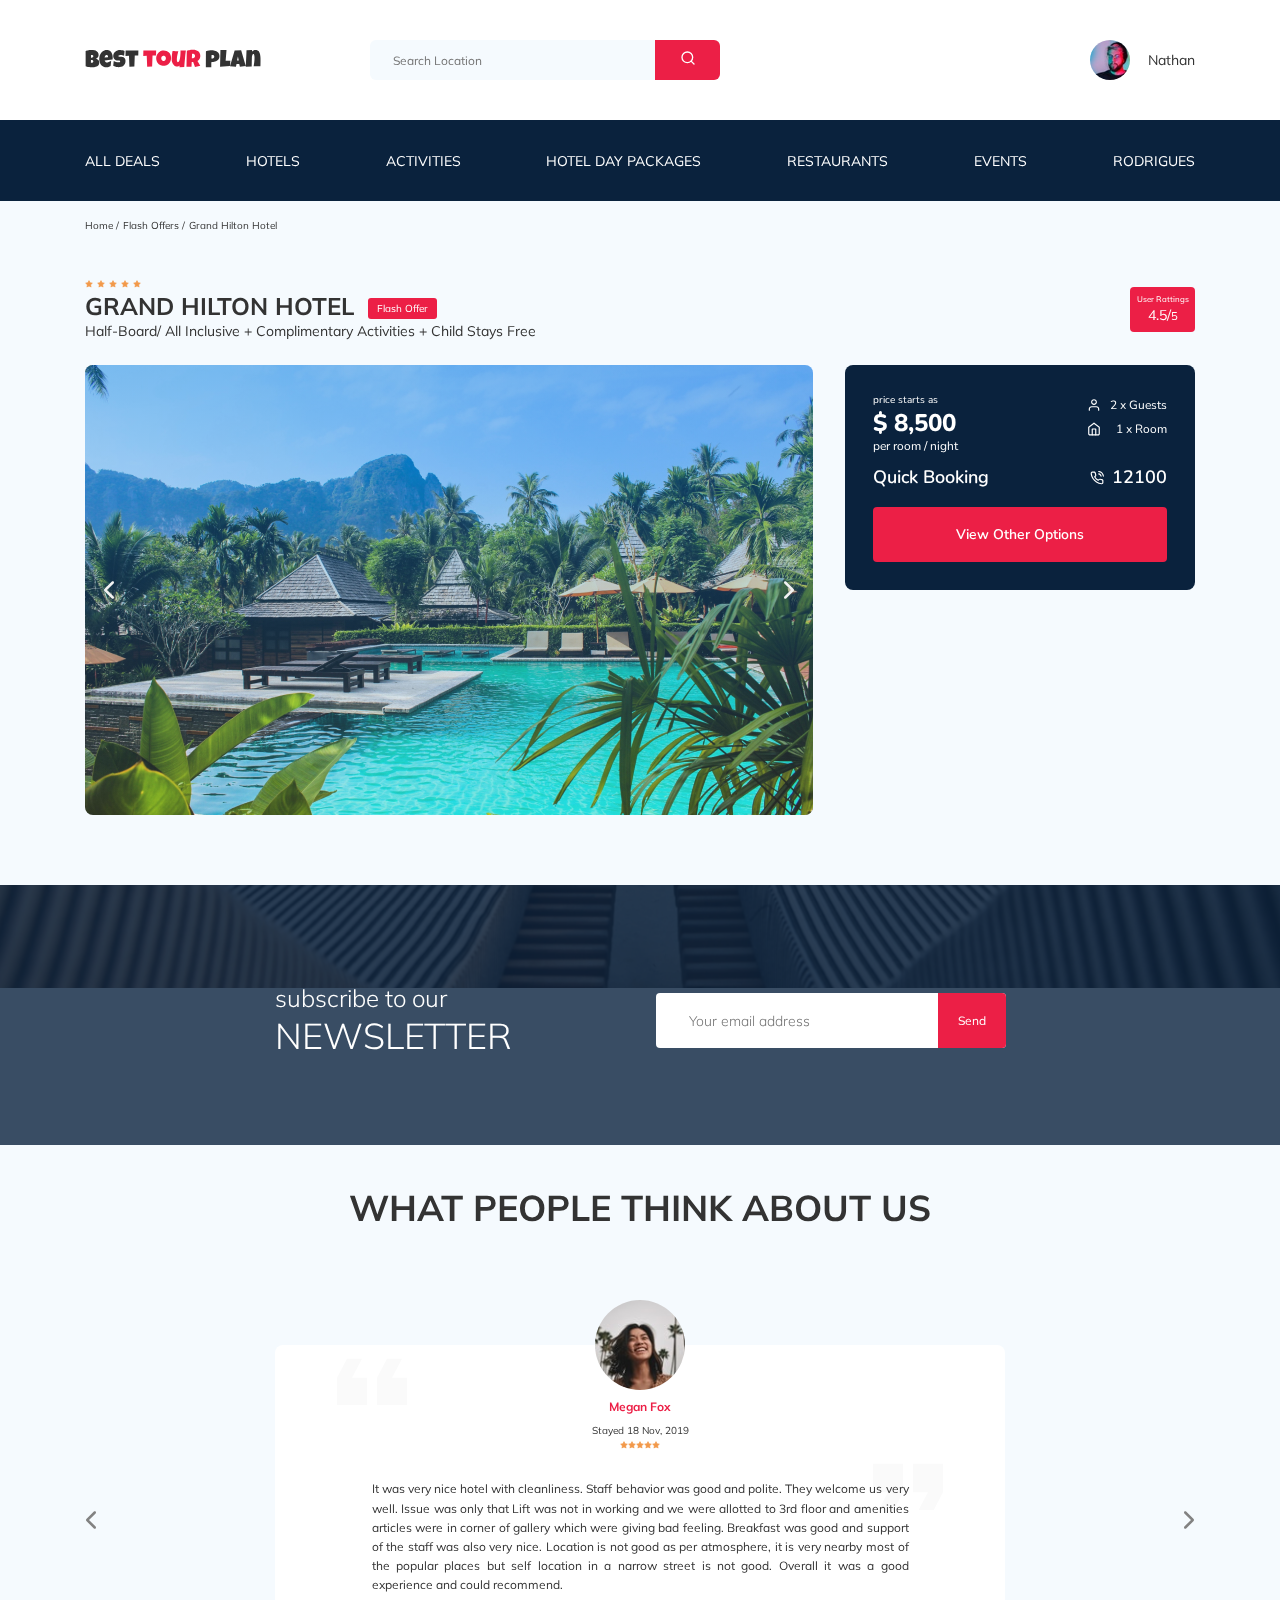
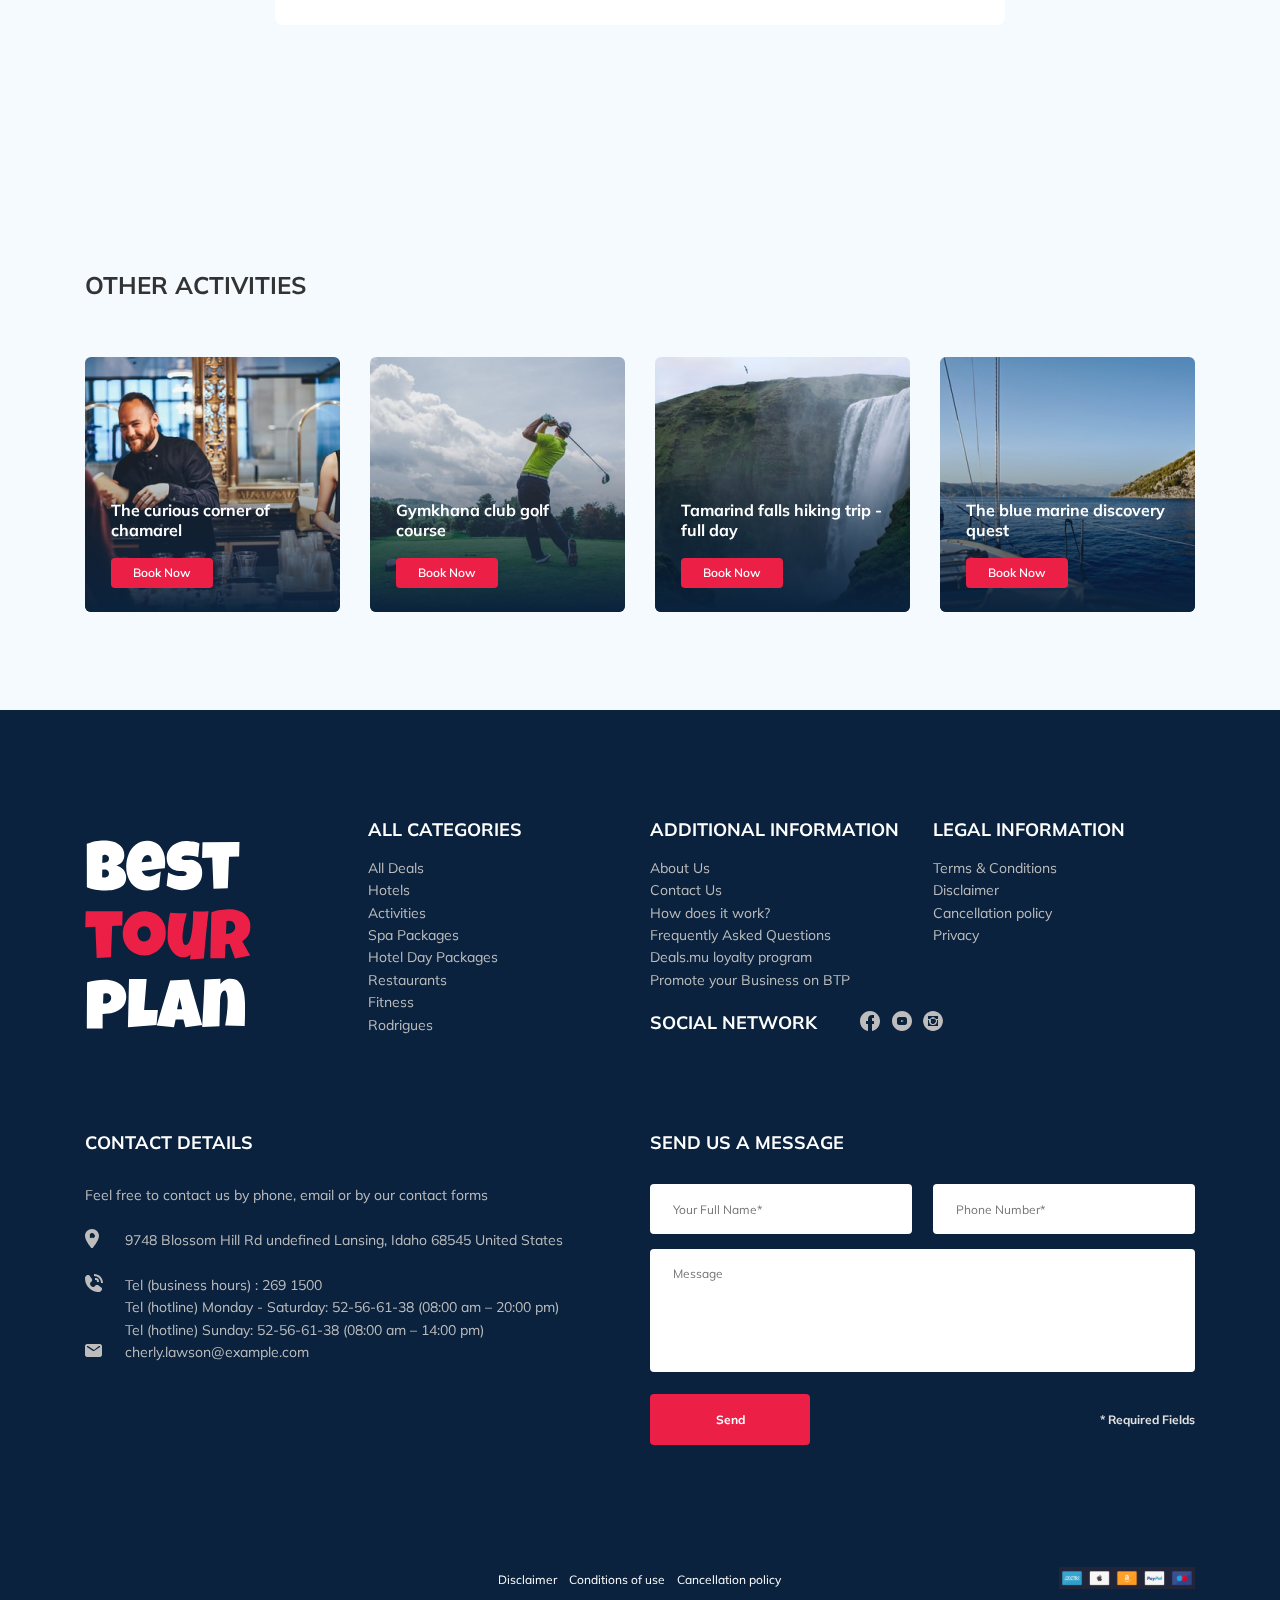
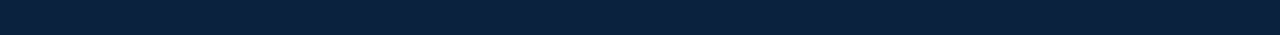
<file: index.html>
<!DOCTYPE html>
<html lang="en">
<head>
    <meta charset="UTF-8">
    <meta http-equiv="X-UA-Compatible" content="IE=edge">
    <meta name="viewport" content="width=device-width, initial-scale=1.0">
    <title>Best Tour Plan - Hotel Booking</title>
    <link rel="shortcut icon" href="favicon.ico" type="image/x-icon">
    <link rel="icon" href="favicon.ico" type="image/x-icon">
    <link href="https://fonts.googleapis.com/css2?family=Mulish:wght@400;700&family=Nunito:wght@400;600;700;800&display=swap" rel="stylesheet"/>
    <link rel="stylesheet" href="css/swiper-bundle.min.css">
    <link rel="stylesheet" href="css/style.css"/>
</head>
<body>
    <header class="navbar navbar__mobile_fixed">
        <div class="container">
            <div class="navbar-top">
                <a href="#" class="logo">
                    <img src="img/horizontal-logo.svg" alt="logo:Best Tour Plan" class="logo__image">
                </a>
                <form action="#" class="search navbar__search navbar__search_mobile_hidden">
                    <input type="text" class="search__input" placeholder="Search Location">
                    <button class="search__button">
                        <img src="img/search.svg" alt="Icon: search">
                    </button>
                </form>
                <a href="#" class="user navbar__user navbar__user_mobile_hidden">
                    <img src="img/user-avatar.jpg" alt="Avatar: Nathan" class="user__avatar"/>
                
                <span class="user__name">Nathan</span>
                </a>
                <button class="menu-button navbar-top__menu-button">
                    <span class="menu-button__line"></span>
                    <span class="menu-button__line"></span>
                    <span class="menu-button__line"></span>
                </button>
            </div>
            </div>
            <div class="navbar-bottom">
                <div class="container">
            <nav class="navbar-menu">
                 <ul class="navbar-menu__list">
                     <li class="navbar-menu__item navbar-menu__item_mobile_visible">
                    <a href="#" class="user navbar__user navbar__user_mobile_visible">
                    <img src="img/user-avatar.jpg" alt="Avatar: Nathan" class="user__avatar"/>
                <span class="user__name">Nathan</span>
                </a>
                </li>
                     <li class="navbar-menu__item navbar-menu__item_mobile_visible">
                         <form action="#" class="search navbar__search navbar__search_mobile_visible">
                    <input type="text" class="search__input" placeholder="Search Location">
                    <button class="search__button">
                        <img src="img/search.svg" alt="Icon: search">
                    </button>
                </form>
                     </li>
                <li class="navbar-menu__item"><a href="#" class="navbar-menu__link">All Deals</a></li>
                <li class="navbar-menu__item"><a href="#" class="navbar-menu__link">Hotels</a></li>
                <li class="navbar-menu__item"><a href="#" class="navbar-menu__link">Activities</a></li>
                <li class="navbar-menu__item"><a href="#" class="navbar-menu__link">Hotel Day Packages</a></li>
                <li class="navbar-menu__item"><a href="#" class="navbar-menu__link">Restaurants</a></li>
                <li class="navbar-menu__item"><a href="#" class="navbar-menu__link">Events</a></li>
                <li class="navbar-menu__item"><a href="#" class="navbar-menu__link">Rodrigues</a></li>
                </ul>
            </nav>
            </div>
            </div>
    </header>
    <div class="container">
    <nav class="breadcrumb">
        <ul class="breadcrumb-list">
            <li class="breadcrumb-list__item">
                <a href="#" class="breadcrumb-list__link">Home</a>
            </li>
            <li class="breadcrumb-list__item">
                <a href="#" class="breadcrumb-list__link">Flash Offers</a>
            </li>
            <li class="breadcrumb-list__item">
                Grand Hilton Hotel
            </li>
        </ul>
    </nav>
    </div>
    <section class="hotel">
        <div class="container">
            <div class="hotel-info">
                <div class="hotel-info__text">
                    <div class="hotel-wrapper">
                    <div class="stars hotel-wrapper__stars">
                        <img class="hotel-wrapper__star" src="img/star.svg" alt="star"/>
                        <img class="hotel-wrapper__star" src="img/star.svg" alt="star"/>
                        <img class="hotel-wrapper__star" src="img/star.svg" alt="star"/>
                        <img class="hotel-wrapper__star" src="img/star.svg" alt="star"/>
                        <img class="hotel-wrapper__star" src="img/star.svg" alt="star"/>
                    </div>
                <h1 class="hotel-name hotel-info__name">GRAND HILTON HOTEL</h1>
                <span class="offer hotel-info__offer">Flash Offer</span>
                </div>
                <p class="hotel-description hotel-info__description">Half-Board/ All Inclusive + Complimentary Activities + Child Stays Free</p>
                </div>
                <div data-toggle="modal" data-href="#rating-modal" class="rating hotel-info__rating">
                    <span class="rating__text">User Rattings</span>
                    <span class="rating__counter">4.5/<small>5</small></span>
                </div>
            </div>
            <div class="hotel-grid">
                    <div class="swiper-container hotel-slider hotel__slider">
  <!-- Additional required wrapper -->
  <div class="swiper-wrapper">
    <div class="swiper-slide hotel-slider__item">
        <img class="hotel-slider__image" src="img/slide-1.jpg" alt="slide-1">
    </div>
    <div class="swiper-slide hotel-slider__item">
        <img class="hotel-slider__image" src="img/slide-2.jpg" alt="slide-2">
    </div>
    <div class="swiper-slide hotel-slider__item">
        <img class="hotel-slider__image" src="img/slide-3.jpg" alt="slide-3">
    </div>
    <div class="swiper-slide hotel-slider__item">
        <img class="hotel-slider__image" src="img/slide-4.jpg" alt="slide-4">
    </div>
    <div class="swiper-slide hotel-slider__item">
        <img class="hotel-slider__image" src="img/slide-5.jpg" alt="slide-5">
    </div>
  </div>
  <!-- If we need navigation buttons -->
  <button class="hotel-slider__button hotel-slider__button--prev"></button>
  <button class="hotel-slider__button hotel-slider__button--next"></button>
</div>
    <div class="hotel-right">
    <div class="booking">
        <div class="booking__info"> 
            <div class="booking__price">
                <span class="booking__start">price starts as</span>
                <strong class="booking__pricetag">$ 8,500</strong>
                <span class="booking__per-room">per room / night</span>
            </div>
            <div class="booking__room">
                <div class="booking__text">
                    <img src="img/user.svg" alt="Icon: user" class="booking__icon">
                    <span class="booking__description">2 x Guests</span>
                </div>
                <div class="booking__text">
                    <img src="img/home.svg" alt="Icon: user" class="booking__icon">
                    <span class="booking__description">1 x Room</span>
                </div>
            </div>
        </div>
            <div class="booking__call-center">
                <span class="booking__heading">Quick Booking</span>
                <a class="booking__number" href="tel:12100">
                    <img src="img/phone-call.svg" alt="Icon: phone">
                    <span class="booking__num">12100</span>
                </a>
            </div>
            <button data-toggle="modal" data-href="#booking-modal"class="button booking__button">View Other Options</button>
    </div>
    <div id="map" class="mymap"></div> 
</div>
    </div>
            </div>
    </section>
        <section class="newsletter">
            <div class="parallax-window" data-parallax="scroll" data-image-src="img/newsletter-bg.jpg">
        <div class="newsletter-wrapper">
            <h2 class="newsletter-title">
                subscribe to our
                <span class="newsletter-title__strong">Newsletter</span>
            </h2>
            <form action="send.php" method="POST" class="subscribe newsletter__subscribe">
                    <input type="email" class="subscribe__input" placeholder="Your email address" name="adress">
                    <button class="subscribe__button">Send</button>
                </form>
        </div>
        </div>
        </section>
    <section class="reviews">
        <div class="container">
            <h2 class="reviews__title">What people think about us</h2>
            <div class="swiper-container reviews-slider">
  <div class="swiper-wrapper">
    <div class="swiper-slide">
        <div class="reviews-slider__item">
            <div class="reviews-slider__profile">
                <img src="img/reviews-avatar.jpg" alt="Photo: Megan Fox" class="reviews-slider__avatar"/>
                <h3 class="reviews-slider__username">Megan Fox</h3>
                <span class="reviews-slider__date">Stayed 18 Nov, 2019</span>
                <div class="reviews-slider__rating">
                        <img class="reviews-slider__star" src="img/star.svg" alt="star"/>
                        <img class="reviews-slider__star" src="img/star.svg" alt="star"/>
                        <img class="reviews-slider__star" src="img/star.svg" alt="star"/>
                        <img class="reviews-slider__star" src="img/star.svg" alt="star"/>
                        <img class="reviews-slider__star" src="img/star.svg" alt="star"/>
                    </div>
            </div>
            <p class="reviews-slider__text">It was very nice hotel with cleanliness. Staff behavior was good and polite. They welcome us very well. Issue was only that Lift was not in working and we were allotted to 3rd floor and amenities articles were in corner of gallery which were giving bad feeling. Breakfast was good and support of the staff was also very nice. Location is not good as per atmosphere, it is very nearby most of the popular places but self location in a narrow street is not good. Overall it was a good experience and could recommend. </p>
        </div>
    </div>
    <div class="swiper-slide">
        <div class="reviews-slider__item">
            <div class="reviews-slider__profile">
                <img src="img/reviews-avatar-2.jpg" alt="Photo: Klark Kent" class="reviews-slider__avatar"/>
                <h3 class="reviews-slider__username">Klark Kent</h3>
                <span class="reviews-slider__date">Stayed 18 Dec, 2020</span>
                <div class="reviews-slider__rating">
                        <img class="reviews-slider__star" src="img/star.svg" alt="star"/>
                        <img class="reviews-slider__star" src="img/star.svg" alt="star"/>
                        <img class="reviews-slider__star" src="img/star.svg" alt="star"/>
                        <img class="reviews-slider__star" src="img/star.svg" alt="star"/>
                        <img class="reviews-slider__star" src="img/star.svg" alt="star"/>
                    </div>
            </div>
            <p class="reviews-slider__text">Lorem ipsum dolor sit amet consectetur adipisicing elit. Alias architecto reprehenderit laboriosam officiis esse accusantium est reiciendis soluta repellat? Quis soluta ducimus, aliquam nisi fugiat neque sint fugit a consequuntur voluptas reprehenderit reiciendis! Commodi, ducimus magni sunt eligendi ab neque et sequi, quidem, ipsa optio vel nihil. Deserunt, quos doloribus.</p>
        </div>
    </div>
    <div class="swiper-slide">
        <div class="reviews-slider__item">
            <div class="reviews-slider__profile">
                <img src="img/reviews-avatar-3.jpg" alt="Photo: Liam Mason" class="reviews-slider__avatar"/>
                <h3 class="reviews-slider__username">Liam Mason</h3>
                <span class="reviews-slider__date">Stayed 18 Mar, 2021</span>
                <div class="reviews-slider__rating">
                        <img class="reviews-slider__star" src="img/star.svg" alt="star"/>
                        <img class="reviews-slider__star" src="img/star.svg" alt="star"/>
                        <img class="reviews-slider__star" src="img/star.svg" alt="star"/>
                        <img class="reviews-slider__star" src="img/star.svg" alt="star"/>
                        <img class="reviews-slider__star" src="img/star.svg" alt="star"/>
                    </div>
            </div>
            <p class="reviews-slider__text">Lorem ipsum dolor sit amet consectetur adipisicing elit. Officiis dignissimos iusto eaque autem accusamus nemo debitis illum, ullam facere qui sit enim dolor commodi animi molestias aperiam atque. Distinctio sit esse debitis minima, quaerat quod reiciendis ducimus aspernatur! Accusamus, obcaecati cumque ad deserunt ullam voluptatem vel sequi nemo nam natus ducimus repellat quo minus minima, laboriosam quam! Ullam ab similique debitis sint modi deserunt saepe in consequatur ratione, sed dolore, ea odit delectus cum doloremque quasi quas non quos minima nihil reprehenderit vitae. Nemo harum eligendi dolore veritatis incidunt laborum, aliquam, a modi magnam placeat ducimus obcaecati delectus repellendus blanditiis fugit molestias accusantium ex voluptate quam quos quae at excepturi necessitatibus. Optio officia ex magni quis quibusdam, autem explicabo perferendis impedit accusamus perspiciatis sequi, enim distinctio voluptatum aliquid? Maiores at expedita vel aliquam corporis similique magnam! </p>
        </div>
    </div>
    </div> 
          <button class="reviews-slider__button reviews-slider__button--prev"></button>
          <button class="reviews-slider__button reviews-slider__button--next"></button>
            </div>
        </div>
    </section>
    <section class="activities">
        <div class="container">
            <h2 class="activities__title">Other Activities</h2>
            <div class="activities-wrapper">
                <div class="card activities__card--card1">
                    <img src="img/activity-1.jpg" alt="The curious corner of chamarel" class="card__image">
                    <h3 class="card__title">The curious corner of chamarel</h3>
                    <button class="card__button">Book Now</button>
                </div>
                <div class="card activities__card--card2">
                    <img src="img/activity-2.jpg" alt="Gymkhana club golf course" class="card__image">
                    <h3 class="card__title">Gymkhana club golf course</h3>
                    <button class="card__button">Book Now</button>
                </div>
                <div class="card activities__card--card3">
                    <img src="img/activity-3.jpg" alt="Tamarind falls hiking trip - full day" class="card__image">
                    <h3 class="card__title">Tamarind falls hiking trip - full day</h3>
                    <button class="card__button">Book Now</button>
                </div>
                <div class="card activities__card--card4">
                    <img src="img/activity-4.jpg" alt="The blue marine discovery quest" class="card__image">
                    <h3 class="card__title">The blue marine discovery quest</h3>
                    <button class="card__button">Book Now</button>
                </div>
            </div>
        </div>
    </section>
    <footer class="footer">
        <div class="container">
            <div class="footer-wrapper">
                <img src="img/vertical-logo.svg" alt="Logo: Best tour plan" class="logo footer__logo"/>
                <div class="footer__list footer__categories">
                    <h3 class="footer__title">ALL CATEGORIES</h3>
                    <ul class="footer__ul">
                        <li class="footer__item">
                            <a href="#" class="footer__link">All Deals</a>
                        </li>
                        <li class="footer__item">
                            <a href="#" class="footer__link">Hotels</a>
                        </li>
                        <li class="footer__item">
                            <a href="#" class="footer__link">Activities</a>
                        </li>
                        <li class="footer__item">
                            <a href="#" class="footer__link">Spa Packages</a>
                        </li>
                        <li class="footer__item">
                            <a href="#" class="footer__link">Hotel Day Packages</a>
                        </li>
                        <li class="footer__item">
                            <a href="#" class="footer__link">Restaurants</a>
                        </li>
                        <li class="footer__item">
                            <a href="#" class="footer__link">Fitness</a>
                        </li>
                        <li class="footer__item">
                            <a href="#" class="footer__link">Rodrigues</a>
                        </li>
                    </ul>
                </div>
                <div class="footer__list footer__additional">
                    <h3 class="footer__title">ADDITIONAL INFORMATION</h3>
                    <ul class="footer__ul">
                        <li class="footer__item">
                            <a href="#" class="footer__link">About Us</a>
                        </li>
                        <li class="footer__item">
                            <a href="#" class="footer__link">Contact Us</a>
                        </li>
                        <li class="footer__item">
                            <a href="#" class="footer__link">How does it work?</a>
                        </li>
                        <li class="footer__item">
                            <a href="#" class="footer__link">Frequently Asked Questions</a>
                        </li>
                        <li class="footer__item">
                            <a href="#" class="footer__link">Deals.mu loyalty program</a>
                        </li>
                        <li class="footer__item">
                            <a href="#" class="footer__link">Promote your Business on BTP</a>
                        </li>
                    </ul>
                </div>
                <div class="footer__social-network">
                    <h3 class="footer__title footer__title--inline>">Social Network</h3>
                    <div class="footer__social-links">
                        <a href="http://facebook.com" target="_blank" class="footer__link">
                            <img 
                            src="img/facebook.svg" 
                            alt="Icon: facebook"/>
                        </a>
                        <a href="http://youtube.com" target="_blank" class="footer__link">
                            <img 
                            src="img/youtube.svg" 
                            alt="Icon: youtube"/>
                        </a>
                        <a href="http://instagram.com" target="_blank" class="footer__link">
                            <img 
                            src="img/instagram.svg" 
                            alt="Icon: instagram"/>
                        </a>
                    </div>
                    </div>
                    <div class="footer__list footer__legal">
                        <h3 class="footer__title">LEGAL INFORMATION</h3>
                        <ul class="footer__ul">
                        <li class="footer__item">
                            <a href="#" class="footer__link">Terms & Conditions</a>
                        </li>
                        <li class="footer__item">
                            <a href="#" class="footer__link">Disclaimer</a>
                        </li>
                        <li class="footer__item">
                            <a href="#" class="footer__link">Cancellation policy</a>
                        </li>
                        <li class="footer__item">
                            <a href="#" class="footer__link">Privacy</a>
                        </li>
                        </ul>
                    </div>
                    <div class="footer__contact-details">
                        <h3 class="footer__title footer__title--mb-3">Contact Details</h3>
                        <p class="footer__text">
                            Feel free to contact us by phone, email or by our contact forms
                        </p>
                        <ul class="footer__ul">
                            <li class="footer__item footer__item--mb-2">
                                <div class="footer__icon-wrapper">
                            <img 
                            class="footer__icon" 
                            src="img/map-marker.svg" 
                            alt="Icon: map"/>
                            </div>
                            9748 Blossom Hill Rd undefined Lansing, Idaho 68545 United States
                        </li>
                        <li class="footer__item">
                            <div class="footer__icon-wrapper">
                            <img 
                            class="footer__icon" 
                            src="img/contact-phone-call.svg" 
                            alt="Icon: contact-phone-call"/>
                            </div>
                            <div class="footer__tel">
                             <a href="tel:269 1500" class="footer__contacts">Tel (business hours) : 269 1500</a><br>
                            <a href="tel:52-56-61-38" class="footer__contacts">Tel (hotline) Monday - Saturday: 52-56-61-38 (08:00 am – 20:00 pm)</a><br>
                            <a href="tel:269 1500" class="footer__contacts">Tel (hotline) Sunday: 52-56-61-38 (08:00 am – 14:00 pm)</a>
                        </div>
                        </li>
                        <li class="footer__item">
                            <div class="footer__icon-wrapper">
                            <img 
                            class="footer__icon" 
                            src="img/email.svg" 
                            alt="Icon: email"/>
                            </div>
                            <a href="mailto:cherly.lawson@example.com" class="footer__contacts">cherly.lawson@example.com</a>
                        </li>
                        </ul>
                    </div>
                    <div class="footer__contact-form">
                        <h3 class="footer__title footer__title--mb-3">Send us a message</h3>
                        <form action="send.php" method="POST" class="footer__form">
                            <input 
                            type="text" 
                            class="input footer__input" 
                            placeholder="Your Full Name*"
                            name="name"
                            />
                            <input 
                            type="text" 
                            class="input footer__input" 
                            placeholder="Phone Number*"
                            name="phone"
                            />
                        <textarea class="message footer__message" placeholder="Message" name="message"></textarea>
                        <button class="button footer__button" type="submit">Send</button>
                        <span class="footer__info">* Required Fields</span>
                        </form>
                    </div>
                    
            <div class="footer__disclaimer">
                <div class="footer__links">
                            <a href="#" class="footer__disclaimer-link">Disclaimer</a>
                            <a href="#" class="footer__disclaimer-link">Conditions of use</a>
                            <a href="#" class="footer__disclaimer-link">Cancellation policy</a>
                            </div>
                            <img 
                            class="footer__disclaimer-icons" 
                            src="img/cards.svg" 
                            alt="Icon: disclaimer"/>
                        </div>
                        </div>
        </div>
    </footer>
    <div class="modal" id="booking-modal">
        <div class="modal__overlay">
            <div class="modal__dialog">
                <button class="modal__close">
                    <img src="img/close.svg" alt="icon: close">
                </button>
                <h3 class="modal__title modal__title--mb-3">Booking</h3>
                        <form action="send.php" method="POST" class="modal__form">
                            <input 
                            type="text" 
                            class="input modal__input" 
                            placeholder="Your Full Name*"
                            name="name"
                            />
                            <input 
                            type="text" 
                            class="input modal__input" 
                            placeholder="Phone Number*"
                            name="phone"
                            />
                            <input 
                            type="email" 
                            class="input modal__input" 
                            placeholder="Email*"
                            name="adress"
                            />
                        <textarea class="message modal__message" placeholder="Message" name="message"></textarea>
                        <button class="button modal__button" type="submit">Send</button>
                        <span class="modal__info">* Required Fields</span>
                        </form>
            </div>
        </div>
    </div>
    <div class="modal" id="rating-modal">
        <div class="modal__overlay">
            <div class="modal__dialog">
                <button class="modal__close">
                    <img src="img/close.svg" alt="icon: close">
                </button>
                <h3 class="modal__title modal__title--mb-3">Send us a feedback</h3>
                        <form action="send.php" method="POST" class="modal__form">
                            <input 
                            type="text" 
                            class="input modal__input" 
                            placeholder="Your Full Name*"
                            name="name"
                            />
                            <input 
                            type="text" 
                            class="input modal__input" 
                            placeholder="Phone Number*"
                            name="phone"
                            />
                            <input 
                            type="email" 
                            class="input modal__input" 
                            placeholder="Email*"
                            name="adress"
                            />
                        <textarea class="message modal__message" placeholder="Message" name="message"></textarea>
                        <button class="button modal__button" type="submit">Send</button>
                        <span class="modal__info">* Required Fields</span>
                        </form>
            </div>
        </div>
    </div>
    <script src="js/jquery-3.6.0.min.js"></script>
    <script src="js/swiper-bundle.min.js"></script>
    <script src="https://ajax.googleapis.com/ajax/libs/jquery/1.11.0/jquery.min.js"></script>
    <script src="js/parallax.min.js"></script>
    <script src="js/main.js"></script>
    <script src="https://api-maps.yandex.ru/2.1/?&lang=ru_RU&amp;apikey=<5a674169-3dc9-4b7e-bf79-704c803180b8>" type="text/javascript">
    </script>
    <script src="js/mymap.js"></script>
    
</body>
</html>
</file>
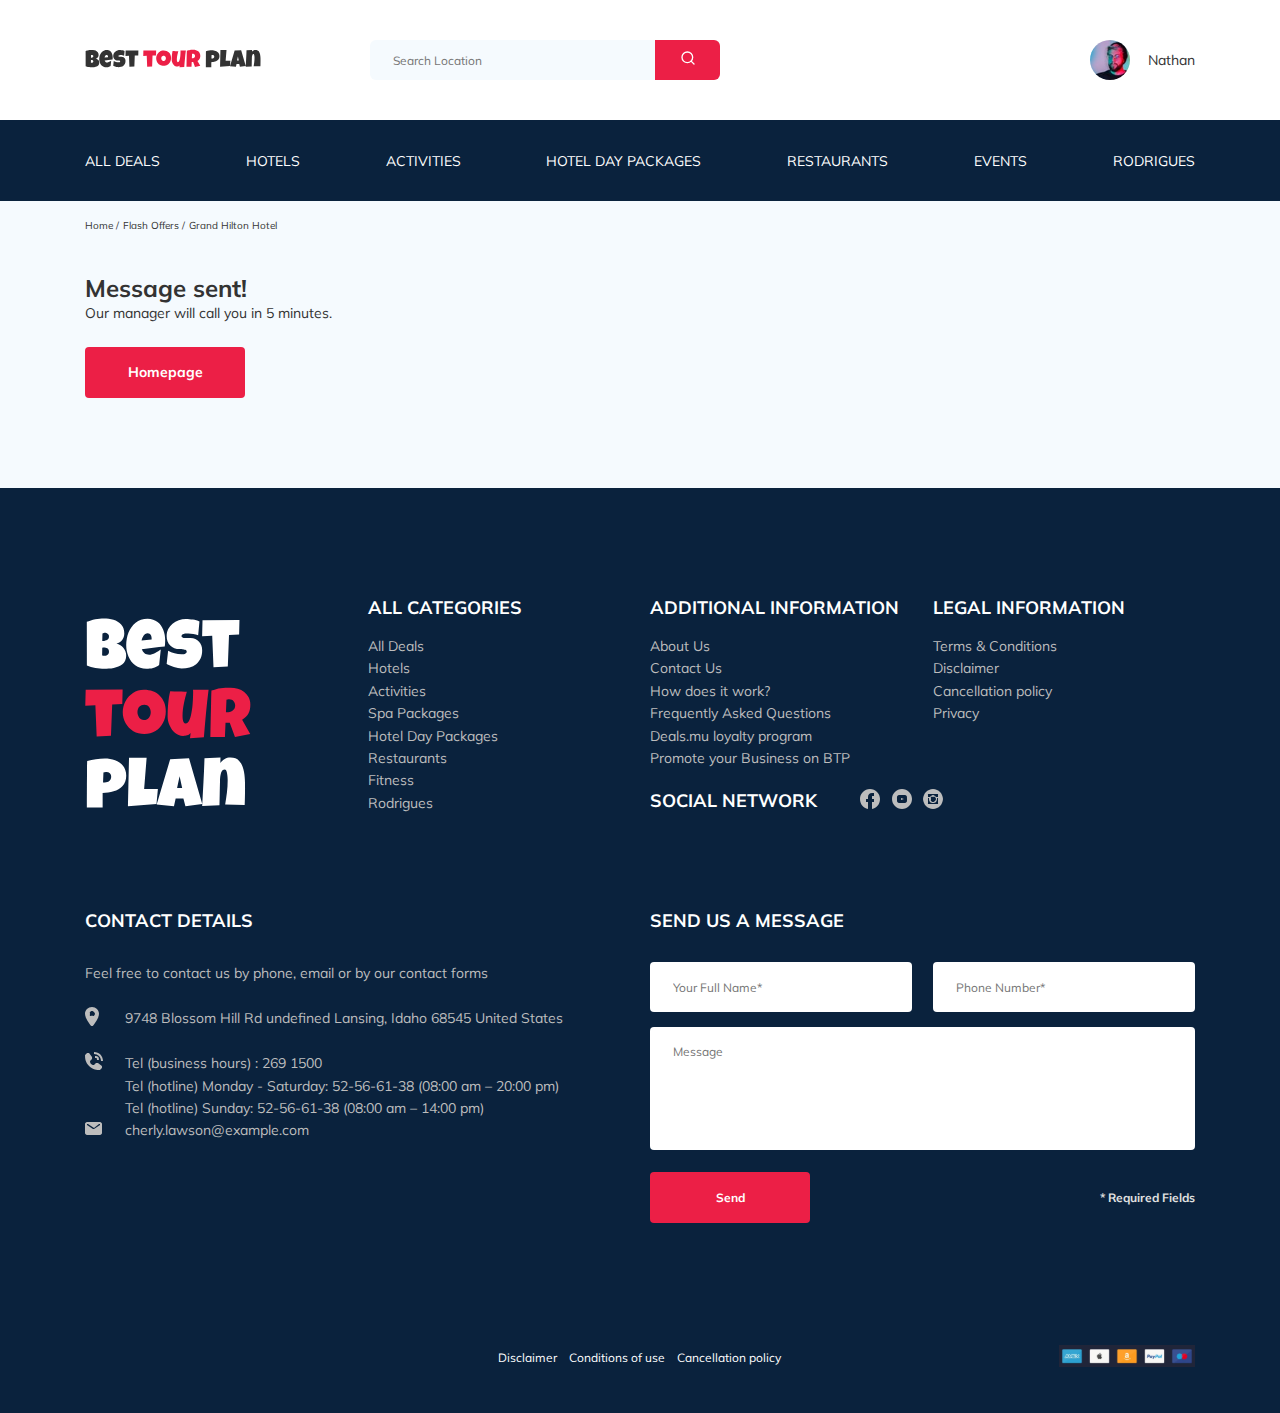
<file: thankyou.html>
<!DOCTYPE html>
<html lang="en">
<head>
    <meta charset="UTF-8">
    <meta http-equiv="X-UA-Compatible" content="IE=edge">
    <meta name="viewport" content="width=device-width, initial-scale=1.0">
    <title>Best Tour Plan - Hotel Booking</title>
    <link href="https://fonts.googleapis.com/css2?family=Mulish:wght@400;700&family=Nunito:wght@400;600;700;800&display=swap" rel="stylesheet"/>
    <link rel="stylesheet" href="css/swiper-bundle.min.css">
    <link rel="stylesheet" href="css/style.css"/>
</head>
<body>
    <header class="navbar navbar__mobile_fixed">
        <div class="container">
            <div class="navbar-top">
                <a href="#" class="logo">
                    <img src="img/horizontal-logo.svg" alt="logo:Best Tour Plan" class="logo__image">
                </a>
                <form action="#" class="search navbar__search navbar__search_mobile_hidden">
                    <input type="text" class="search__input" placeholder="Search Location">
                    <button class="search__button">
                        <img src="img/search.svg" alt="Icon: search">
                    </button>
                </form>
                <a href="#" class="user navbar__user navbar__user_mobile_hidden">
                    <img src="img/user-avatar.jpg" alt="Avatar: Nathan" class="user__avatar"/>
                
                <span class="user__name">Nathan</span>
                </a>
                <button class="menu-button navbar-top__menu-button">
                    <span class="menu-button__line"></span>
                    <span class="menu-button__line"></span>
                    <span class="menu-button__line"></span>
                </button>
            </div>
            </div>
            <div class="navbar-bottom">
                <div class="container">
            <nav class="navbar-menu">
                 <ul class="navbar-menu__list">
                     <li class="navbar-menu__item navbar-menu__item_mobile_visible">
                    <a href="#" class="user navbar__user navbar__user_mobile_visible">
                    <img src="img/user-avatar.jpg" alt="Avatar: Nathan" class="user__avatar"/>
                <span class="user__name">Nathan</span>
                </a>
                </li>
                     <li class="navbar-menu__item navbar-menu__item_mobile_visible">
                         <form action="#" class="search navbar__search navbar__search_mobile_visible">
                    <input type="text" class="search__input" placeholder="Search Location">
                    <button class="search__button">
                        <img src="img/search.svg" alt="Icon: search">
                    </button>
                </form>
                     </li>
                <li class="navbar-menu__item"><a href="#" class="navbar-menu__link">All Deals</a></li>
                <li class="navbar-menu__item"><a href="#" class="navbar-menu__link">Hotels</a></li>
                <li class="navbar-menu__item"><a href="#" class="navbar-menu__link">Activities</a></li>
                <li class="navbar-menu__item"><a href="#" class="navbar-menu__link">Hotel Day Packages</a></li>
                <li class="navbar-menu__item"><a href="#" class="navbar-menu__link">Restaurants</a></li>
                <li class="navbar-menu__item"><a href="#" class="navbar-menu__link">Events</a></li>
                <li class="navbar-menu__item"><a href="#" class="navbar-menu__link">Rodrigues</a></li>
                </ul>
            </nav>
            </div>
            </div>
    </header>
    <div class="container">
    <nav class="breadcrumb">
        <ul class="breadcrumb-list">
            <li class="breadcrumb-list__item">
                <a href="#" class="breadcrumb-list__link">Home</a>
            </li>
            <li class="breadcrumb-list__item">
                <a href="#" class="breadcrumb-list__link">Flash Offers</a>
            </li>
            <li class="breadcrumb-list__item">
                Grand Hilton Hotel
            </li>
        </ul>
    </nav>
    </div>
    <section class="hotel">
        <div class="container">
            <div class="hotel-info">
                <div class="hotel-info__text">
                    <div class="hotel-wrapper">
                <h1 class="hotel-name hotel-info__name">Message sent!</h1>
                </div>
                <p class="hotel-description hotel-info__description">Our manager will call you in 5 minutes.</p>
                <form>
                    <input type="button" value="Homepage" onClick='location.href="index.html"' class="button footer__button footer__button--homepage">
                </form>
                </div>
            </div>
            </div>
    </section>
    <footer class="footer">
        <div class="container">
            <div class="footer-wrapper">
                <img src="img/vertical-logo.svg" alt="Logo: Best tour plan" class="logo footer__logo"/>
                <div class="footer__list footer__categories">
                    <h3 class="footer__title">ALL CATEGORIES</h3>
                    <ul class="footer__ul">
                        <li class="footer__item">
                            <a href="#" class="footer__link">All Deals</a>
                        </li>
                        <li class="footer__item">
                            <a href="#" class="footer__link">Hotels</a>
                        </li>
                        <li class="footer__item">
                            <a href="#" class="footer__link">Activities</a>
                        </li>
                        <li class="footer__item">
                            <a href="#" class="footer__link">Spa Packages</a>
                        </li>
                        <li class="footer__item">
                            <a href="#" class="footer__link">Hotel Day Packages</a>
                        </li>
                        <li class="footer__item">
                            <a href="#" class="footer__link">Restaurants</a>
                        </li>
                        <li class="footer__item">
                            <a href="#" class="footer__link">Fitness</a>
                        </li>
                        <li class="footer__item">
                            <a href="#" class="footer__link">Rodrigues</a>
                        </li>
                    </ul>
                </div>
                <div class="footer__list footer__additional">
                    <h3 class="footer__title">ADDITIONAL INFORMATION</h3>
                    <ul class="footer__ul">
                        <li class="footer__item">
                            <a href="#" class="footer__link">About Us</a>
                        </li>
                        <li class="footer__item">
                            <a href="#" class="footer__link">Contact Us</a>
                        </li>
                        <li class="footer__item">
                            <a href="#" class="footer__link">How does it work?</a>
                        </li>
                        <li class="footer__item">
                            <a href="#" class="footer__link">Frequently Asked Questions</a>
                        </li>
                        <li class="footer__item">
                            <a href="#" class="footer__link">Deals.mu loyalty program</a>
                        </li>
                        <li class="footer__item">
                            <a href="#" class="footer__link">Promote your Business on BTP</a>
                        </li>
                    </ul>
                </div>
                <div class="footer__social-network">
                    <h3 class="footer__title footer__title--inline>">Social Network</h3>
                    <div class="footer__social-links">
                        <a href="http://facebook.com" class="footer__link">
                            <img 
                            src="img/facebook.svg" 
                            alt="Icon: facebook"/>
                        </a>
                        <a href="http://youtube.com" class="footer__link">
                            <img 
                            src="img/youtube.svg" 
                            alt="Icon: youtube"/>
                        </a>
                        <a href="http://instagram.com" class="footer__link">
                            <img 
                            src="img/instagram.svg" 
                            alt="Icon: instagram"/>
                        </a>
                    </div>
                    </div>
                    <div class="footer__list footer__legal">
                        <h3 class="footer__title">LEGAL INFORMATION</h3>
                        <ul class="footer__ul">
                        <li class="footer__item">
                            <a href="#" class="footer__link">Terms & Conditions</a>
                        </li>
                        <li class="footer__item">
                            <a href="#" class="footer__link">Disclaimer</a>
                        </li>
                        <li class="footer__item">
                            <a href="#" class="footer__link">Cancellation policy</a>
                        </li>
                        <li class="footer__item">
                            <a href="#" class="footer__link">Privacy</a>
                        </li>
                        </ul>
                    </div>
                    <div class="footer__contact-details">
                        <h3 class="footer__title footer__title--mb-3">Contact Details</h3>
                        <p class="footer__text">
                            Feel free to contact us by phone, email or by our contact forms
                        </p>
                        <ul class="footer__ul">
                            <li class="footer__item footer__item--mb-2">
                                <div class="footer__icon-wrapper">
                            <img 
                            class="footer__icon" 
                            src="img/map-marker.svg" 
                            alt="Icon: map"/>
                            </div>
                            9748 Blossom Hill Rd undefined Lansing, Idaho 68545 United States
                        </li>
                        <li class="footer__item">
                            <div class="footer__icon-wrapper">
                            <img 
                            class="footer__icon" 
                            src="img/contact-phone-call.svg" 
                            alt="Icon: contact-phone-call"/>
                            </div>
                            <div class="footer__tel">
                             <a href="tel:269 1500" class="footer__contacts">Tel (business hours) : 269 1500</a><br>
                            <a href="tel:52-56-61-38" class="footer__contacts">Tel (hotline) Monday - Saturday: 52-56-61-38 (08:00 am – 20:00 pm)</a><br>
                            <a href="tel:269 1500" class="footer__contacts">Tel (hotline) Sunday: 52-56-61-38 (08:00 am – 14:00 pm)</a>
                        </div>
                        </li>
                        <li class="footer__item">
                            <div class="footer__icon-wrapper">
                            <img 
                            class="footer__icon" 
                            src="img/email.svg" 
                            alt="Icon: email"/>
                            </div>
                            <a href="mailto:cherly.lawson@example.com" class="footer__contacts">cherly.lawson@example.com</a>
                        </li>
                        </ul>
                    </div>
                    <div class="footer__contact-form">
                        <h3 class="footer__title footer__title--mb-3">Send us a message</h3>
                        <form action="send.php" method="POST" class="footer__form">
                            <input 
                            type="text" 
                            class="input footer__input" 
                            placeholder="Your Full Name*"
                            name="name"
                            />
                            <input 
                            type="text" 
                            class="input footer__input" 
                            placeholder="Phone Number*"
                            name="phone"
                            />
                        <textarea class="message footer__message" placeholder="Message" name="message"></textarea>
                        <button class="button footer__button" type="submit">Send</button>
                        <span class="footer__info">* Required Fields</span>
                        </form>
                    </div>
            <div class="footer__disclaimer">
                <div class="footer__links">
                            <a href="#" class="footer__disclaimer-link">Disclaimer</a>
                            <a href="#" class="footer__disclaimer-link">Conditions of use</a>
                            <a href="#" class="footer__disclaimer-link">Cancellation policy</a>
                            </div>
                            <img 
                            class="footer__disclaimer-icons" 
                            src="img/cards.svg" 
                            alt="Icon: disclaimer"/>
                        </div>
                        </div>
        </div>
    </footer>
    <script src="js/swiper-bundle.min.js"></script>
    <script src="https://ajax.googleapis.com/ajax/libs/jquery/1.11.0/jquery.min.js"></script>
    <script src="js/parallax.min.js"></script>
    <script src="js/main.js"></script>
    <script src="https://api-maps.yandex.ru/2.1/?&lang=ru_RU&amp;apikey=<5a674169-3dc9-4b7e-bf79-704c803180b8>" type="text/javascript">
    </script>
    <script src="js/mymap.js"></script>
    
</body>
</html>
</file>
<file: css/style.css>
* {
  -webkit-box-sizing: border-box;
          box-sizing: border-box;
  margin: 0;
}

body {
  font-family: 'Mulish', sans-serif;
  background-color: #f5fafe;
  color: #333333;
}

.overflow-hidden {
  overflow-y: hidden;
}

.container {
  max-width: 1110px;
  margin: 0 auto;
}

img {
  max-width: 100%;
}

button:active, button:focus {
  outline: none;
}

button::-moz-focus-inner {
  border: 0;
}

.booking {
  font-family: 'Nunito', sans-serif;
}

.reviews-slider .swiper-slide-shadow-left, .swiper-slide-shadow-right {
  display: none;
}

.parallax-window {
  min-height: 260px;
  background: transparent;
  background-attachment: fixed;
}

textarea {
  resize: none;
}

.input {
  background-color: #fff;
  border-radius: 4px;
  border: none;
  padding: 0 23px;
  height: 50px;
  font-size: 12px;
}

.message {
  height: 123px;
  background-color: #fff;
  border-radius: 4px;
  padding: 18px 23px;
  border: none;
  font-size: 12px;
}

.button {
  min-width: 160px;
  min-height: 50px;
  padding: 18px;
  font-style: normal;
  font-weight: bold;
  font-size: 12px;
  line-height: 15px;
  color: #fff;
  background-color: #ec1f46;
  border-radius: 4px;
  border: none;
  cursor: pointer;
}

/*! normalize.css v8.0.1 | MIT License | github.com/necolas/normalize.css */
/* Document
   ========================================================================== */
/**
 * 1. Correct the line height in all browsers.
 * 2. Prevent adjustments of font size after orientation changes in iOS.
 */
html {
  line-height: 1.15;
  /* 1 */
  -webkit-text-size-adjust: 100%;
  /* 2 */
}

/* Sections
   ========================================================================== */
/**
 * Remove the margin in all browsers.
 */
body {
  margin: 0;
}

/**
 * Render the `main` element consistently in IE.
 */
main {
  display: block;
}

/**
 * Correct the font size and margin on `h1` elements within `section` and
 * `article` contexts in Chrome, Firefox, and Safari.
 */
h1 {
  font-size: 2em;
  margin: 0.67em 0;
}

/* Grouping content
   ========================================================================== */
/**
 * 1. Add the correct box sizing in Firefox.
 * 2. Show the overflow in Edge and IE.
 */
hr {
  -webkit-box-sizing: content-box;
          box-sizing: content-box;
  /* 1 */
  height: 0;
  /* 1 */
  overflow: visible;
  /* 2 */
}

/**
 * 1. Correct the inheritance and scaling of font size in all browsers.
 * 2. Correct the odd `em` font sizing in all browsers.
 */
pre {
  font-family: monospace, monospace;
  /* 1 */
  font-size: 1em;
  /* 2 */
}

/* Text-level semantics
   ========================================================================== */
/**
 * Remove the gray background on active links in IE 10.
 */
a {
  background-color: transparent;
}

/**
 * 1. Remove the bottom border in Chrome 57-
 * 2. Add the correct text decoration in Chrome, Edge, IE, Opera, and Safari.
 */
abbr[title] {
  border-bottom: none;
  /* 1 */
  text-decoration: underline;
  /* 2 */
  -webkit-text-decoration: underline dotted;
          text-decoration: underline dotted;
  /* 2 */
}

/**
 * Add the correct font weight in Chrome, Edge, and Safari.
 */
b,
strong {
  font-weight: bolder;
}

/**
 * 1. Correct the inheritance and scaling of font size in all browsers.
 * 2. Correct the odd `em` font sizing in all browsers.
 */
code,
kbd,
samp {
  font-family: monospace, monospace;
  /* 1 */
  font-size: 1em;
  /* 2 */
}

/**
 * Add the correct font size in all browsers.
 */
small {
  font-size: 80%;
}

/**
 * Prevent `sub` and `sup` elements from affecting the line height in
 * all browsers.
 */
sub,
sup {
  font-size: 75%;
  line-height: 0;
  position: relative;
  vertical-align: baseline;
}

sub {
  bottom: -0.25em;
}

sup {
  top: -0.5em;
}

/* Embedded content
   ========================================================================== */
/**
 * Remove the border on images inside links in IE 10.
 */
img {
  border-style: none;
}

/* Forms
   ========================================================================== */
/**
 * 1. Change the font styles in all browsers.
 * 2. Remove the margin in Firefox and Safari.
 */
button,
input,
optgroup,
select,
textarea {
  font-family: inherit;
  /* 1 */
  font-size: 100%;
  /* 1 */
  line-height: 1.15;
  /* 1 */
  margin: 0;
  /* 2 */
}

/**
 * Show the overflow in IE.
 * 1. Show the overflow in Edge.
 */
button,
input {
  /* 1 */
  overflow: visible;
}

/**
 * Remove the inheritance of text transform in Edge, Firefox, and IE.
 * 1. Remove the inheritance of text transform in Firefox.
 */
button,
select {
  /* 1 */
  text-transform: none;
}

/**
 * Correct the inability to style clickable types in iOS and Safari.
 */
button,
[type="button"],
[type="reset"],
[type="submit"] {
  -webkit-appearance: button;
}

/**
 * Remove the inner border and padding in Firefox.
 */
button::-moz-focus-inner,
[type="button"]::-moz-focus-inner,
[type="reset"]::-moz-focus-inner,
[type="submit"]::-moz-focus-inner {
  border-style: none;
  padding: 0;
}

/**
 * Restore the focus styles unset by the previous rule.
 */
button:-moz-focusring,
[type="button"]:-moz-focusring,
[type="reset"]:-moz-focusring,
[type="submit"]:-moz-focusring {
  outline: 1px dotted ButtonText;
}

/**
 * Correct the padding in Firefox.
 */
fieldset {
  padding: 0.35em 0.75em 0.625em;
}

/**
 * 1. Correct the text wrapping in Edge and IE.
 * 2. Correct the color inheritance from `fieldset` elements in IE.
 * 3. Remove the padding so developers are not caught out when they zero out
 *    `fieldset` elements in all browsers.
 */
legend {
  -webkit-box-sizing: border-box;
          box-sizing: border-box;
  /* 1 */
  color: inherit;
  /* 2 */
  display: table;
  /* 1 */
  max-width: 100%;
  /* 1 */
  padding: 0;
  /* 3 */
  white-space: normal;
  /* 1 */
}

/**
 * Add the correct vertical alignment in Chrome, Firefox, and Opera.
 */
progress {
  vertical-align: baseline;
}

/**
 * Remove the default vertical scrollbar in IE 10+.
 */
textarea {
  overflow: auto;
}

/**
 * 1. Add the correct box sizing in IE 10.
 * 2. Remove the padding in IE 10.
 */
[type="checkbox"],
[type="radio"] {
  -webkit-box-sizing: border-box;
          box-sizing: border-box;
  /* 1 */
  padding: 0;
  /* 2 */
}

/**
 * Correct the cursor style of increment and decrement buttons in Chrome.
 */
[type="number"]::-webkit-inner-spin-button,
[type="number"]::-webkit-outer-spin-button {
  height: auto;
}

/**
 * 1. Correct the odd appearance in Chrome and Safari.
 * 2. Correct the outline style in Safari.
 */
[type="search"] {
  -webkit-appearance: textfield;
  /* 1 */
  outline-offset: -2px;
  /* 2 */
}

/**
 * Remove the inner padding in Chrome and Safari on macOS.
 */
[type="search"]::-webkit-search-decoration {
  -webkit-appearance: none;
}

/**
 * 1. Correct the inability to style clickable types in iOS and Safari.
 * 2. Change font properties to `inherit` in Safari.
 */
::-webkit-file-upload-button {
  -webkit-appearance: button;
  /* 1 */
  font: inherit;
  /* 2 */
}

/* Interactive
   ========================================================================== */
/*
 * Add the correct display in Edge, IE 10+, and Firefox.
 */
details {
  display: block;
}

/*
 * Add the correct display in all browsers.
 */
summary {
  display: list-item;
}

/* Misc
   ========================================================================== */
/**
 * Add the correct display in IE 10+.
 */
template {
  display: none;
}

/**
 * Add the correct display in IE 10.
 */
[hidden] {
  display: none;
}

.navbar {
  background-color: #fff;
}

.navbar-top {
  display: -webkit-box;
  display: -ms-flexbox;
  display: flex;
  -webkit-box-align: center;
      -ms-flex-align: center;
          align-items: center;
  -webkit-box-pack: justify;
      -ms-flex-pack: justify;
          justify-content: space-between;
  padding-top: 40px;
  padding-bottom: 40px;
}

.navbar-top__menu-button {
  display: none;
}

.navbar__search {
  margin-right: auto;
  -webkit-margin-start: 108px;
          margin-inline-start: 108px;
}

.navbar-bottom {
  background-color: #0a223d;
}

.navbar-menu__list {
  list-style-type: none;
  margin: 0;
  padding: 31px 0;
  display: -webkit-box;
  display: -ms-flexbox;
  display: flex;
  -webkit-box-align: center;
      -ms-flex-align: center;
          align-items: center;
  -webkit-box-pack: justify;
      -ms-flex-pack: justify;
          justify-content: space-between;
  color: #fff;
}

.navbar-menu__link {
  color: inherit;
  text-decoration: none;
  text-transform: uppercase;
  font-size: 14px;
  line-height: 18px;
}

.navbar-menu__link:hover {
  cursor: pointer;
  color: red;
}

.navbar-menu__item_mobile_visible {
  display: none;
}

.logo {
  width: 177px;
}

.logo:hover {
  cursor: pointer;
  opacity: 0.6;
}

.search {
  display: -webkit-box;
  display: -ms-flexbox;
  display: flex;
  position: relative;
  overflow: hidden;
  border-radius: 6px;
  height: 40px;
}

.search__input {
  width: 350px;
  height: 100%;
  padding-left: 23px;
  padding-right: 75px;
  background-color: #f5fafe;
  border: none;
  font-size: 12px;
  line-height: 15px;
  color: #333333;
}

.search__button {
  position: absolute;
  top: 0;
  right: 0;
  height: 100%;
  width: 65px;
  border: none;
  background-color: #ec1f46;
}

.search__button:hover {
  cursor: pointer;
  opacity: 0.6;
}

.user {
  display: -webkit-box;
  display: -ms-flexbox;
  display: flex;
  -webkit-box-align: center;
      -ms-flex-align: center;
          align-items: center;
  text-decoration: none;
}

.user__avatar {
  width: 40px;
  height: 40px;
  border-radius: 50%;
  -o-object-fit: cover;
     object-fit: cover;
}

.user__name {
  margin-left: 18px;
  font-size: 14px;
  line-height: 18px;
  color: #333333;
}

.breadcrumb-list {
  display: -webkit-box;
  display: -ms-flexbox;
  display: flex;
  -webkit-box-align: center;
      -ms-flex-align: center;
          align-items: center;
  padding: 18px 0;
  margin: 0;
  list-style: none;
}

.breadcrumb-list__item {
  font-size: 10px;
  line-height: 13px;
}

.breadcrumb-list__item:not(:last-child)::after {
  content: '/';
  margin-right: 4px;
}

.breadcrumb-list__link {
  text-decoration: none;
  color: inherit;
}

.breadcrumb-list__link:hover {
  cursor: pointer;
  color: red;
}

h1, p {
  margin: 0;
}

.hotel {
  padding-top: 23px;
  padding-bottom: 70px;
}

.hotel-info {
  display: -webkit-box;
  display: -ms-flexbox;
  display: flex;
  -webkit-box-align: center;
      -ms-flex-align: center;
          align-items: center;
  -webkit-box-pack: justify;
      -ms-flex-pack: justify;
          justify-content: space-between;
  padding-bottom: 20px;
}

.hotel-info__offer {
  margin-left: 14px;
  margin-top: 4px;
}

.hotel-info-name {
  margin-top: 4px;
  margin-bottom: 0;
}

.hotel-info__description {
  margin: 0;
}

.hotel-name {
  font-size: 24px;
  line-height: 30px;
}

.hotel-wrapper {
  display: -webkit-box;
  display: -ms-flexbox;
  display: flex;
  -ms-flex-wrap: wrap;
      flex-wrap: wrap;
  -webkit-box-align: center;
      -ms-flex-align: center;
          align-items: center;
}

.hotel-description {
  font-size: 14px;
  line-height: 20px;
  margin: 0;
  margin-bottom: 4px;
}

.hotel-grid {
  display: -webkit-box;
  display: -ms-flexbox;
  display: flex;
  -webkit-box-pack: justify;
      -ms-flex-pack: justify;
          justify-content: space-between;
}

.hotel-right {
  display: -webkit-box;
  display: -ms-flexbox;
  display: flex;
  -webkit-box-orient: vertical;
  -webkit-box-direction: normal;
      -ms-flex-direction: column;
          flex-direction: column;
  -webkit-box-pack: justify;
      -ms-flex-pack: justify;
          justify-content: space-between;
}

.hotel-slider {
  max-width: 728px;
  height: 450px;
  margin: 0;
}

.hotel-slider__item {
  width: 100%;
  height: 100%;
  position: relative;
  border-radius: 8px;
  overflow: hidden;
}

.hotel-slider__item:after {
  content: '';
  position: absolute;
  width: 100%;
  height: 100%;
  top: 0;
  bottom: 0;
  left: 0;
  right: 0;
  background: -webkit-gradient(linear, left top, left bottom, from(rgba(0, 122, 223, 0.48)), to(rgba(255, 255, 255, 0.128)));
  background: linear-gradient(180deg, rgba(0, 122, 223, 0.48) 0%, rgba(255, 255, 255, 0.128) 100%);
  z-index: 10;
}

.hotel-slider__button {
  position: absolute;
  top: 50%;
  -webkit-transform: translateY(-50%);
          transform: translateY(-50%);
  z-index: 99;
  width: 10px;
  height: 18px;
  border: none;
  cursor: pointer;
  background-repeat: no-repeat;
  background-position: center;
  background-size: 10px;
  background-color: transparent;
}

.hotel-slider__button--next {
  right: 18px;
  background-image: url(../img/arrow-next.svg);
}

.hotel-slider__button--prev {
  left: 18px;
  background-image: url(../img/arrow-prev.svg);
}

.stars {
  width: 100%;
}

.offer {
  font-size: 10px;
  line-height: 13px;
  padding: 4px 9px;
  background-color: #ec1f46;
  border-radius: 3px;
  color: #fff;
}

.rating {
  max-width: 65px;
  min-height: 45px;
  text-align: center;
  color: #fff;
  background-color: #ec1f46;
  border-radius: 4px;
}

.rating__text {
  font-size: 8px;
  line-height: 10px;
}

.rating__counter {
  font-size: 14px;
  line-height: 18px;
}

.booking {
  border-radius: 8px;
  color: #fff;
  width: 350px;
  min-height: 210px;
  background-color: #0a223d;
  padding: 28px;
}

.booking__info {
  display: -webkit-box;
  display: -ms-flexbox;
  display: flex;
  -webkit-box-pack: justify;
      -ms-flex-pack: justify;
          justify-content: space-between;
  margin-bottom: 9px;
}

.booking__price {
  display: -webkit-box;
  display: -ms-flexbox;
  display: flex;
  -webkit-box-orient: vertical;
  -webkit-box-direction: normal;
      -ms-flex-direction: column;
          flex-direction: column;
}

.booking__start {
  font-weight: normal;
  font-size: 10px;
  line-height: 14px;
}

.booking__pricetag {
  font-size: 24px;
  font-weight: 800;
  font-style: normal;
  line-height: 33px;
}

.booking__per-room {
  height: 16px;
  font-size: 12px;
  font-weight: 400;
  font-style: normal;
}

.booking__room {
  margin-top: 4px;
}

.booking__text {
  display: -webkit-box;
  display: -ms-flexbox;
  display: flex;
  -webkit-box-align: center;
      -ms-flex-align: center;
          align-items: center;
  -webkit-box-pack: justify;
      -ms-flex-pack: justify;
          justify-content: space-between;
  margin-bottom: 8px;
  font-size: 12px;
  font-weight: normal;
  font-style: normal;
  line-height: 16px;
}

.booking__description {
  margin-left: 9px;
}

.booking__call-center {
  display: -webkit-box;
  display: -ms-flexbox;
  display: flex;
  -webkit-box-align: center;
      -ms-flex-align: center;
          align-items: center;
  -webkit-box-pack: justify;
      -ms-flex-pack: justify;
          justify-content: space-between;
  margin-bottom: 17px;
}

.booking__heading {
  font-style: normal;
  font-weight: 600;
  font-size: 18px;
  line-height: 25px;
}

.booking__number {
  display: -webkit-box;
  display: -ms-flexbox;
  display: flex;
  -webkit-box-align: center;
      -ms-flex-align: center;
          align-items: center;
  -webkit-box-pack: justify;
      -ms-flex-pack: justify;
          justify-content: space-between;
  color: inherit;
  text-decoration: none;
  font-weight: 600;
  font-size: 18px;
  line-height: 25px;
}

.booking__num {
  margin-left: 8px;
}

.booking__button {
  width: 100%;
  min-height: 45px;
  font-weight: 600;
  font-size: 14px;
  line-height: 19px;
  border-radius: 4px;
  background-color: #ec1f46;
  border: none;
  color: #fff;
}

.booking__button:hover {
  cursor: pointer;
  opacity: 0.6;
}

.mymap {
  width: 347px;
  height: 213px;
  border-radius: 10px;
  overflow: hidden;
}

.newsletter {
  position: relative;
}

.newsletter:before {
  content: '';
  position: absolute;
  top: 0;
  left: 0;
  right: 0;
  bottom: 0;
  width: 100%;
  height: 100%;
  background-color: rgba(10, 34, 61, 0.8);
}

.newsletter-wrapper {
  position: relative;
  display: -webkit-box;
  display: -ms-flexbox;
  display: flex;
  -webkit-box-align: center;
      -ms-flex-align: center;
          align-items: center;
  -webkit-box-pack: justify;
      -ms-flex-pack: justify;
          justify-content: space-between;
  padding: 98px 0 87px 0;
  max-width: 731px;
  margin: auto;
}

.newsletter-title {
  color: #fff;
  font-style: normal;
  font-weight: 300;
  font-size: 24px;
  line-height: 30px;
}

.newsletter-title__strong {
  display: block;
  font-size: 36px;
  line-height: 45px;
  text-transform: uppercase;
}

h2 {
  margin: 0;
}

.subscribe {
  position: relative;
  width: 350px;
  height: 55px;
  border-radius: 4px;
  overflow: hidden;
}

.subscribe__input {
  position: absolute;
  width: 100%;
  height: 100%;
  border: none;
  padding-left: 33px;
  padding-right: 75px;
  font-style: normal;
  font-weight: 300;
  font-size: 14px;
  line-height: 18px;
}

.subscribe__button {
  position: absolute;
  max-width: 85px;
  right: 0;
  top: 0;
  height: 100%;
  padding: 0 20px;
  font-size: 12px;
  border: none;
  background-color: #ec1f46;
  color: #fff;
  white-space: nowrap;
  overflow: hidden;
  text-overflow: ellipsis;
}

.subscribe__button:hover {
  cursor: pointer;
  opacity: 0.6;
}

.reviews {
  padding: 40px 0 70px 0;
}

.reviews__title {
  font-style: normal;
  font-weight: bold;
  font-size: 36px;
  line-height: 45px;
  text-align: center;
  text-transform: uppercase;
  margin-bottom: 70px;
}

.reviews-slider__item {
  position: relative;
  display: -webkit-box;
  display: -ms-flexbox;
  display: flex;
  -webkit-box-orient: vertical;
  -webkit-box-direction: normal;
      -ms-flex-direction: column;
          flex-direction: column;
  -webkit-box-align: center;
      -ms-flex-align: center;
          align-items: center;
  max-width: 730px;
  margin: 45px auto 0;
  background-color: #fff;
  border-radius: 8px;
  padding: 0 62px 30px;
  z-index: 6;
}

.reviews-slider__item:before {
  content: '';
  position: absolute;
  left: 62px;
  top: 13px;
  width: 70px;
  height: 47px;
  background-image: url(../img/quote-left.svg);
  background-repeat: no-repeat;
}

.reviews-slider__item:after {
  content: '';
  position: absolute;
  right: 62px;
  top: 118px;
  width: 70px;
  height: 47px;
  background-image: url(../img/quote-right.svg);
  background-repeat: no-repeat;
  z-index: -1;
}

.reviews-slider__button {
  position: absolute;
  top: 50%;
  -webkit-transform: translateY(-50%);
          transform: translateY(-50%);
  width: 10px;
  height: 18px;
  background-repeat: no-repeat;
  background-size: 10px;
  background-position: center;
  border: none;
  background-color: transparent;
  cursor: pointer;
  z-index: 99;
}

.reviews-slider__button--prev {
  background-image: url(../img/arrow-prev-secondary.svg);
  left: 0;
}

.reviews-slider__button--next {
  background-image: url(../img/arrow-next-secondary.svg);
  right: 0;
}

.reviews-slider__profile {
  display: -webkit-box;
  display: -ms-flexbox;
  display: flex;
  -webkit-box-orient: vertical;
  -webkit-box-direction: normal;
      -ms-flex-direction: column;
          flex-direction: column;
  -webkit-box-align: center;
      -ms-flex-align: center;
          align-items: center;
  margin-top: -45px;
  margin-bottom: 30px;
}

.reviews-slider__avatar {
  width: 90px;
  height: 90px;
  border-radius: 50%;
  -o-object-fit: cover;
     object-fit: cover;
  margin-bottom: 9px;
}

.reviews-slider__username {
  font-style: normal;
  font-weight: bold;
  font-size: 12px;
  line-height: 15px;
  color: #ec1f46;
  margin-bottom: 10px;
}

.reviews-slider__date {
  font-style: normal;
  font-weight: normal;
  font-size: 10px;
  line-height: 13px;
  margin-bottom: 4px;
}

.reviews-slider__rating {
  display: -webkit-box;
  display: -ms-flexbox;
  display: flex;
  -webkit-box-align: center;
      -ms-flex-align: center;
          align-items: center;
}

.reviews-slider__text {
  max-width: 537px;
  font-style: normal;
  font-weight: normal;
  font-size: 12px;
  line-height: 160%;
  text-align: justify;
  margin: auto;
}

.activities {
  padding: 60px 0 98px 0;
}

.activities__title {
  font-style: normal;
  font-weight: bold;
  font-size: 24px;
  line-height: 30px;
  text-transform: uppercase;
  margin-bottom: 57px;
}

.activities-wrapper {
  display: -webkit-box;
  display: -ms-flexbox;
  display: flex;
  -webkit-box-pack: justify;
      -ms-flex-pack: justify;
          justify-content: space-between;
}

.card {
  position: relative;
  display: -webkit-box;
  display: -ms-flexbox;
  display: flex;
  -webkit-box-orient: vertical;
  -webkit-box-direction: normal;
      -ms-flex-direction: column;
          flex-direction: column;
  -webkit-box-align: start;
      -ms-flex-align: start;
          align-items: flex-start;
  padding: 24px 26px;
  width: 255px;
  height: 255px;
  border-radius: 6px;
  overflow: hidden;
}

.card:before {
  content: '';
  position: absolute;
  left: 0;
  right: 0;
  top: 0;
  bottom: 0;
  background: linear-gradient(179.83deg, rgba(196, 196, 196, 0) 35.34%, #0a223d 99.85%);
  z-index: -1;
}

.card__image {
  position: absolute;
  left: 0;
  right: 0;
  top: 0;
  bottom: 0;
  -o-object-fit: cover;
     object-fit: cover;
  z-index: -2;
  width: 100%;
  height: 100%;
}

.card__title {
  margin-top: auto;
  margin-bottom: 18px;
  color: #fff;
  font-style: normal;
  font-weight: bold;
  font-size: 16px;
  line-height: 20px;
}

.card__button {
  max-width: 111px;
  font-style: normal;
  font-weight: 600;
  font-size: 12px;
  line-height: 16px;
  color: #fff;
  padding: 7px 22px;
  border: none;
  border-radius: 4px;
  background-color: #ec1f46;
  cursor: pointer;
  white-space: nowrap;
  overflow: hidden;
  text-overflow: ellipsis;
}

.card__button:hover {
  cursor: pointer;
  opacity: 0.6;
}

.footer {
  background-color: #0a223d;
  color: #fff;
  padding-top: 108px;
  padding-bottom: 46px;
}

.footer-wrapper {
  display: -ms-grid;
  display: grid;
  -ms-grid-columns: (minmax(min-content, 1fr))[4];
      grid-template-columns: repeat(4, minmax(-webkit-min-content, 1fr));
      grid-template-columns: repeat(4, minmax(min-content, 1fr));
  grid-gap: 20px;
  grid-auto-rows: minmax(40px, -webkit-min-content);
  grid-auto-rows: minmax(40px, min-content);
}

.footer__logo {
  width: 166px;
  -ms-grid-row: 1;
  -ms-grid-row-span: 2;
  grid-row: 1 / 3;
  -ms-flex-item-align: center;
      -ms-grid-row-align: center;
      align-self: center;
}

.footer__categories {
  -ms-grid-row: 1;
  -ms-grid-row-span: 3;
  grid-row: 1 / 4;
}

.footer__social-links {
  display: -webkit-box;
  display: -ms-flexbox;
  display: flex;
  -webkit-box-align: center;
      -ms-flex-align: center;
          align-items: center;
  min-width: 83px;
  -webkit-box-pack: justify;
      -ms-flex-pack: justify;
          justify-content: space-between;
  margin-left: 43px;
}

.footer__social-network {
  display: -webkit-box;
  display: -ms-flexbox;
  display: flex;
  -webkit-box-align: start;
      -ms-flex-align: start;
          align-items: start;
  -ms-grid-row: 2;
  -ms-grid-row-span: 2;
  grid-row: 2 / 4;
  grid-column: span 2;
}

.footer__contact-details {
  grid-column: span 2;
}

.footer__contact-form {
  grid-column: span 2;
}

.footer__form {
  display: -webkit-box;
  display: -ms-flexbox;
  display: flex;
  -webkit-box-align: center;
      -ms-flex-align: center;
          align-items: center;
  -webkit-box-pack: justify;
      -ms-flex-pack: justify;
          justify-content: space-between;
  -ms-flex-wrap: wrap;
      flex-wrap: wrap;
}

.footer__ul {
  padding: 0;
  margin: 0;
  list-style: none;
}

.footer__title {
  font-style: normal;
  font-weight: bold;
  font-size: 18px;
  line-height: 23px;
  margin: 0 0 16px 0;
  text-transform: uppercase;
}

.footer__title--inline {
  margin: 0 43px 0 0;
}

.footer__title--mb-3 {
  margin-bottom: 30px;
}

.footer__item {
  display: -webkit-box;
  display: -ms-flexbox;
  display: flex;
  -webkit-box-align: start;
      -ms-flex-align: start;
          align-items: flex-start;
  font-style: normal;
  font-weight: normal;
  font-size: 14px;
  line-height: 160%;
  color: #BDBDBD;
}

.footer__item--mb-2 {
  margin-bottom: 20px;
}

.footer__icon-wrapper {
  min-width: 40px;
}

.footer__link {
  text-decoration: none;
  color: inherit;
}

.footer__contacts {
  text-decoration: none;
  color: inherit;
}

.footer__contacts:hover {
  cursor: pointer;
  color: #fff;
}

.footer__text {
  font-style: normal;
  font-weight: normal;
  font-size: 14px;
  line-height: 160%;
  color: #BDBDBD;
  margin-bottom: 22px;
}

.footer__input {
  margin-bottom: 15px;
  -ms-flex-preferred-size: 48%;
      flex-basis: 48%;
}

.footer__message {
  -ms-flex-preferred-size: 100%;
      flex-basis: 100%;
  margin-bottom: 22px;
}

.footer__button--homepage {
  -ms-flex-preferred-size: 100%;
      flex-basis: 100%;
  font-size: 14px;
  margin-top: 20px;
}

.footer__button:hover {
  cursor: pointer;
  opacity: 0.6;
}

.footer__info {
  font-style: normal;
  font-weight: bold;
  font-size: 12px;
  line-height: 15px;
  color: #e0e0e0;
}

.footer__disclaimer {
  display: -webkit-box;
  display: -ms-flexbox;
  display: flex;
  -webkit-box-align: center;
      -ms-flex-align: center;
          align-items: center;
  -webkit-box-pack: justify;
      -ms-flex-pack: justify;
          justify-content: space-between;
  -ms-grid-column: 1;
  -ms-grid-column-span: 4;
  grid-column: 1 / 5;
  margin-top: 102px;
}

.footer__disclaimer-link {
  font-style: normal;
  font-weight: normal;
  font-size: 12px;
  line-height: 15px;
  color: inherit;
  padding-right: 8px;
  text-decoration: none;
}

.footer__disclaimer-link:hover {
  cursor: pointer;
  color: red;
}

.footer__links {
  margin-left: 413px;
}

.modal__overlay {
  position: fixed;
  left: 0;
  top: 0;
  right: 0;
  bottom: 0;
  background-color: rgba(0, 143, 223, 0.39);
  visibility: hidden;
  z-index: 100;
  -webkit-transition: opacity 0.2s;
  transition: opacity 0.2s;
  opacity: 0;
}

.modal__overlay--visible {
  visibility: visible;
  opacity: 1;
}

.modal__dialog {
  position: fixed;
  top: 50%;
  left: 50%;
  width: 478px;
  max-width: 100%;
  padding: 33px 88px;
  background-color: #0a223d;
  -webkit-transform: translate(-50%, -50%);
          transform: translate(-50%, -50%);
  color: #fff;
  border-radius: 8px;
  visibility: hidden;
  z-index: 101;
  -webkit-transition: opacity 0.2s;
  transition: opacity 0.2s;
  opacity: 0;
}

.modal__dialog--visible {
  visibility: visible;
  opacity: 1;
}

.modal__close {
  position: absolute;
  right: 18px;
  top: 17px;
  text-decoration: none;
  cursor: pointer;
  background-color: #0a223d;
  border: none;
}

.modal__title {
  font-style: normal;
  font-weight: bold;
  font-size: 18px;
  line-height: 23px;
  margin-bottom: 15px;
  text-transform: uppercase;
  text-align: center;
}

.modal__input {
  width: 100%;
  margin-bottom: 15px;
}

.modal__message {
  width: 100%;
  min-height: 123px;
  margin-bottom: 15px;
}

.modal__info {
  font-style: normal;
  font-weight: bold;
  font-size: 12px;
  line-height: 15px;
  color: #e0e0e0;
}

.modal__form {
  display: -webkit-box;
  display: -ms-flexbox;
  display: flex;
  -webkit-box-align: center;
      -ms-flex-align: center;
          align-items: center;
  -webkit-box-pack: justify;
      -ms-flex-pack: justify;
          justify-content: space-between;
  -ms-flex-wrap: wrap;
      flex-wrap: wrap;
}

@media (max-width: 1200px) {
  .container {
    max-width: 960px;
  }
  .hotel-slider {
    width: 590px;
  }
  .hotel-slider__image {
    width: 100%;
    height: 100%;
    -o-object-fit: cover;
       object-fit: cover;
  }
  .card {
    width: 230px;
    height: 230px;
  }
  .footer__input {
    -ms-flex-preferred-size: 100%;
        flex-basis: 100%;
  }
}

@media (max-width: 992px) {
  .container, .newsletter-wrapper {
    max-width: 700px;
  }
  .logo {
    width: 132px;
  }
  .navbar-top {
    padding-top: 30px;
    padding-bottom: 30px;
  }
  .navbar__search {
    margin-left: auto;
  }
  .navbar-menu__list {
    padding-top: 22px;
    padding-bottom: 22px;
  }
  .navbar-menu__link {
    font-size: 12px;
    line-height: 15px;
  }
  .search__input {
    width: 100%;
  }
  .hotel-grid {
    -webkit-box-orient: vertical;
    -webkit-box-direction: normal;
        -ms-flex-direction: column;
            flex-direction: column;
  }
  .hotel__slider {
    margin-bottom: 30px;
  }
  .hotel-right {
    -webkit-box-orient: horizontal;
    -webkit-box-direction: normal;
        -ms-flex-direction: row;
            flex-direction: row;
  }
  .hotel-slider {
    width: 100%;
  }
  .booking {
    width: 340px;
  }
  .mymap {
    width: 340px;
  }
  .reviews-slider__item {
    max-width: 580px;
  }
  .reviews-slider__text {
    max-height: 150px;
    overflow-y: auto;
  }
  .activities-wrapper {
    -ms-flex-wrap: wrap;
        flex-wrap: wrap;
  }
  .activities__card {
    margin-bottom: 20px;
  }
  .card {
    width: 340px;
    height: 255px;
    margin-bottom: 20px;
  }
  .card:hover {
    cursor: pointer;
    -webkit-transform: translateY(-7px);
            transform: translateY(-7px);
    -webkit-transition: margin-top 3s;
    transition: margin-top 3s;
  }
  .footer-wrapper {
    -ms-grid-columns: (1fr)[6];
        grid-template-columns: repeat(6, 1fr);
    grid-row-gap: 38px;
  }
  .footer__input {
    -ms-flex-preferred-size: 47%;
        flex-basis: 47%;
  }
  .footer__logo {
    -ms-grid-row: 1;
    -ms-grid-row-span: 1;
    grid-row: 1 / 2;
    grid-column: span 2;
  }
  .footer__social-network {
    -ms-grid-row: 1;
    -ms-grid-row-span: 1;
    grid-row: 1 / 2;
    grid-column: span 4;
    -ms-flex-item-align: center;
        -ms-grid-row-align: center;
        align-self: center;
  }
  .footer__categories {
    -ms-grid-row: 2;
    -ms-grid-row-span: 1;
    grid-row: 2 / 3;
    grid-column: span 2;
  }
  .footer__ligal {
    grid-column: span 2;
  }
  .footer__additional {
    grid-column: span 2;
  }
  .footer__contact-details {
    grid-column: span 5;
    -ms-grid-row: 3;
    grid-row: 3;
  }
  .footer__contact-form {
    grid-column: span 5;
    -ms-grid-row: 4;
    grid-row: 4;
  }
  .footer__disclaimer {
    -ms-grid-column: 1;
    -ms-grid-column-span: 5;
    grid-column: 1 / 6;
  }
  .footer__links {
    margin-left: 0;
  }
}

@media (max-width: 767px) {
  .container {
    max-width: 576px;
    width: 92%;
  }
  body {
    padding-top: 78px;
  }
  .navbar-menu__list {
    -webkit-box-orient: vertical;
    -webkit-box-direction: normal;
        -ms-flex-direction: column;
            flex-direction: column;
  }
  .navbar-menu__item {
    margin-bottom: 20px;
  }
  .navbar-menu__item_mobile_visible {
    display: block;
  }
  .navbar__mobile_fixed {
    position: fixed;
    left: 0;
    top: 0;
    right: 0;
    z-index: 99;
  }
  .navbar__user_mobile_hidden, .navbar__search_mobile_hidden {
    display: none;
  }
  .navbar__user_mobile_visible, .navbar__search_mobile_visible {
    display: -webkit-box;
    display: -ms-flexbox;
    display: flex;
  }
  .navbar__user {
    -webkit-box-orient: vertical;
    -webkit-box-direction: normal;
        -ms-flex-direction: column;
            flex-direction: column;
    -webkit-box-pack: center;
        -ms-flex-pack: center;
            justify-content: center;
  }
  .navbar-bottom {
    position: fixed;
    right: 0;
    bottom: 0;
    top: 78px;
    padding-top: 30px;
    max-width: 440px;
    width: 100%;
    height: 100vh;
    overflow-y: scroll;
    -webkit-transition: 0.5s;
    transition: 0.5s;
    -webkit-transform: translateX(100%);
            transform: translateX(100%);
  }
  .navbar-bottom-active {
    -webkit-transform: translateX(0%);
            transform: translateX(0%);
  }
  .navbar-top__menu-button {
    display: -webkit-box;
    display: -ms-flexbox;
    display: flex;
    width: 16px;
    height: 11px;
    -webkit-box-align: center;
        -ms-flex-align: center;
            align-items: center;
    -webkit-box-pack: justify;
        -ms-flex-pack: justify;
            justify-content: space-between;
    -webkit-box-orient: vertical;
    -webkit-box-direction: normal;
        -ms-flex-direction: column;
            flex-direction: column;
    border: none;
    background-color: #fff;
    cursor: pointer;
    padding: 0;
  }
  .menu-button__line {
    width: 16px;
    height: 1px;
    background-color: #333333;
  }
  .user__name {
    color: #fff;
    margin-left: 0;
    margin-top: 10px;
  }
  .stars {
    display: -webkit-box;
    display: -ms-flexbox;
    display: flex;
    -webkit-box-pack: justify;
        -ms-flex-pack: justify;
            justify-content: space-between;
    max-width: 46px;
    -ms-flex-preferred-size: auto;
        flex-basis: auto;
  }
  .stars__star {
    width: 8px;
  }
  .hotel-name {
    -ms-flex-preferred-size: 100%;
        flex-basis: 100%;
  }
  .hotel-wrapper {
    -webkit-box-pack: justify;
        -ms-flex-pack: justify;
            justify-content: space-between;
  }
  .hotel-info__text {
    width: 100%;
  }
  .hotel-info__name {
    margin-top: 10px;
    margin-bottom: 0;
  }
  .hotel-info__rating {
    display: none;
  }
  .hotel-info__offer {
    -webkit-box-ordinal-group: 0;
        -ms-flex-order: -1;
            order: -1;
    margin-left: 0;
  }
  .hotel-right {
    -webkit-box-orient: vertical;
    -webkit-box-direction: normal;
        -ms-flex-direction: column;
            flex-direction: column;
    min-height: 450px;
  }
  .hotel-slider {
    height: 350px;
  }
  .booking {
    width: 100%;
  }
  .mymap {
    width: 100%;
  }
  .newsletter-wrapper {
    max-width: 576px;
    width: 92%;
    -webkit-box-orient: vertical;
    -webkit-box-direction: normal;
        -ms-flex-direction: column;
            flex-direction: column;
    -webkit-box-align: start;
        -ms-flex-align: start;
            align-items: flex-start;
    padding: 92px 0 93px 0;
  }
  .newsletter-title {
    margin-bottom: 37px;
  }
  .reviews-slider__item {
    padding: 0 30px 30px;
  }
  .reviews-slider__item:after, .reviews-slider__item::before {
    display: none;
  }
  .reviews-slider__button {
    top: 30px;
  }
  .reviews-slider__button--prev {
    left: 50%;
    margin-left: -65px;
    -webkit-transform: translate(-50%, 0);
            transform: translate(-50%, 0);
  }
  .reviews-slider__button--next {
    right: 50%;
    margin-right: -65px;
    -webkit-transform: translate(50%, 0);
            transform: translate(50%, 0);
  }
  .activities {
    padding-top: 40px;
    padding-bottom: 60px;
  }
  .card {
    width: 48%;
  }
  .footer__input {
    -ms-flex-preferred-size: 100%;
        flex-basis: 100%;
  }
  .footer__disclaimer {
    margin-top: 63px;
  }
  .modal__form {
    width: 100%;
  }
  .modal__dialog--visible {
    padding: 28px 60px;
  }
  .modal__button {
    margin-bottom: 15px;
    width: 100%;
  }
}

@media (max-width: 576px) {
  .logo {
    width: 99px;
  }
  .hotel__slider {
    margin-bottom: 20px;
  }
  .hotel-slider {
    height: 250px;
  }
  .subscribe {
    width: 280px;
  }
  .subscribe__input {
    padding-left: 20px;
  }
  .card {
    width: 100%;
    margin-bottom: 20px;
  }
  .activities__card--card2 {
    -webkit-box-ordinal-group: 2;
        -ms-flex-order: 1;
            order: 1;
  }
  .activities__card--card4 {
    -webkit-box-ordinal-group: 3;
        -ms-flex-order: 2;
            order: 2;
  }
  .footer-wrapper {
    -ms-grid-columns: 1fr;
        grid-template-columns: 1fr;
  }
  .footer__logo {
    -ms-grid-row: 1;
    grid-row: 1;
    -ms-grid-column: 1;
    grid-column: 1;
  }
  .footer__social-network {
    -ms-grid-row: 2;
    grid-row: 2;
    -ms-grid-column: 1;
    grid-column: 1;
  }
  .footer__additional {
    -ms-grid-row: 3;
    grid-row: 3;
    -ms-grid-column: 1;
    grid-column: 1;
  }
  .footer__categories {
    -ms-grid-row: 4;
    grid-row: 4;
    -ms-grid-column: 1;
    grid-column: 1;
  }
  .footer__legal {
    -ms-grid-row: 5;
    grid-row: 5;
    -ms-grid-column: 1;
    grid-column: 1;
  }
  .footer__contact-details {
    -ms-grid-row: 6;
    grid-row: 6;
    -ms-grid-column: 1;
    grid-column: 1;
  }
  .footer__contact-form {
    -ms-grid-row: 7;
    grid-row: 7;
    -ms-grid-column: 1;
    grid-column: 1;
  }
  .footer__button {
    -webkit-box-ordinal-group: 3;
        -ms-flex-order: 2;
            order: 2;
  }
  .footer__button--homepage {
    -webkit-box-ordinal-group: 3;
        -ms-flex-order: 2;
            order: 2;
  }
  .footer__info {
    -webkit-box-ordinal-group: 2;
        -ms-flex-order: 1;
            order: 1;
    -ms-flex-preferred-size: 92%;
        flex-basis: 92%;
    margin-bottom: 15px;
  }
  .footer__disclaimer {
    -ms-flex-wrap: wrap;
        flex-wrap: wrap;
    margin-top: 10px;
  }
  .footer__links {
    margin-bottom: 10px;
  }
  .footer__cards {
    -ms-flex-preferred-size: 100%;
        flex-basis: 100%;
  }
  .modal__form {
    width: 100%;
  }
  .modal__dialog--visible {
    padding: 28px 50px;
    width: 95%;
  }
}

@media (min-width: 320px) and (max-width: 480px) {
  .navbar-bottom {
    top: 74px;
  }
  .navbar-top {
    padding-top: 27px;
    padding-bottom: 29px;
  }
  .newsletter-wrapper {
    max-width: 100%;
  }
  .newsletter__strong {
    font-size: 30px;
  }
  .reviews__title {
    font-size: 18px;
    margin-bottom: 43px;
  }
  .reviews__profile {
    margin-bottom: 30px;
  }
  .reviews-slider__item {
    padding: 0 30px 37px;
  }
  .footer__input {
    -ms-flex-preferred-size: 92%;
        flex-basis: 92%;
  }
  .footer__message {
    -ms-flex-preferred-size: 92%;
        flex-basis: 92%;
  }
  .hotel-slider__button {
    width: 5px;
    height: 8px;
  }
  .modal__form {
    height: 180px;
    overflow: auto;
  }
}
/*# sourceMappingURL=style.css.map */
</file>
